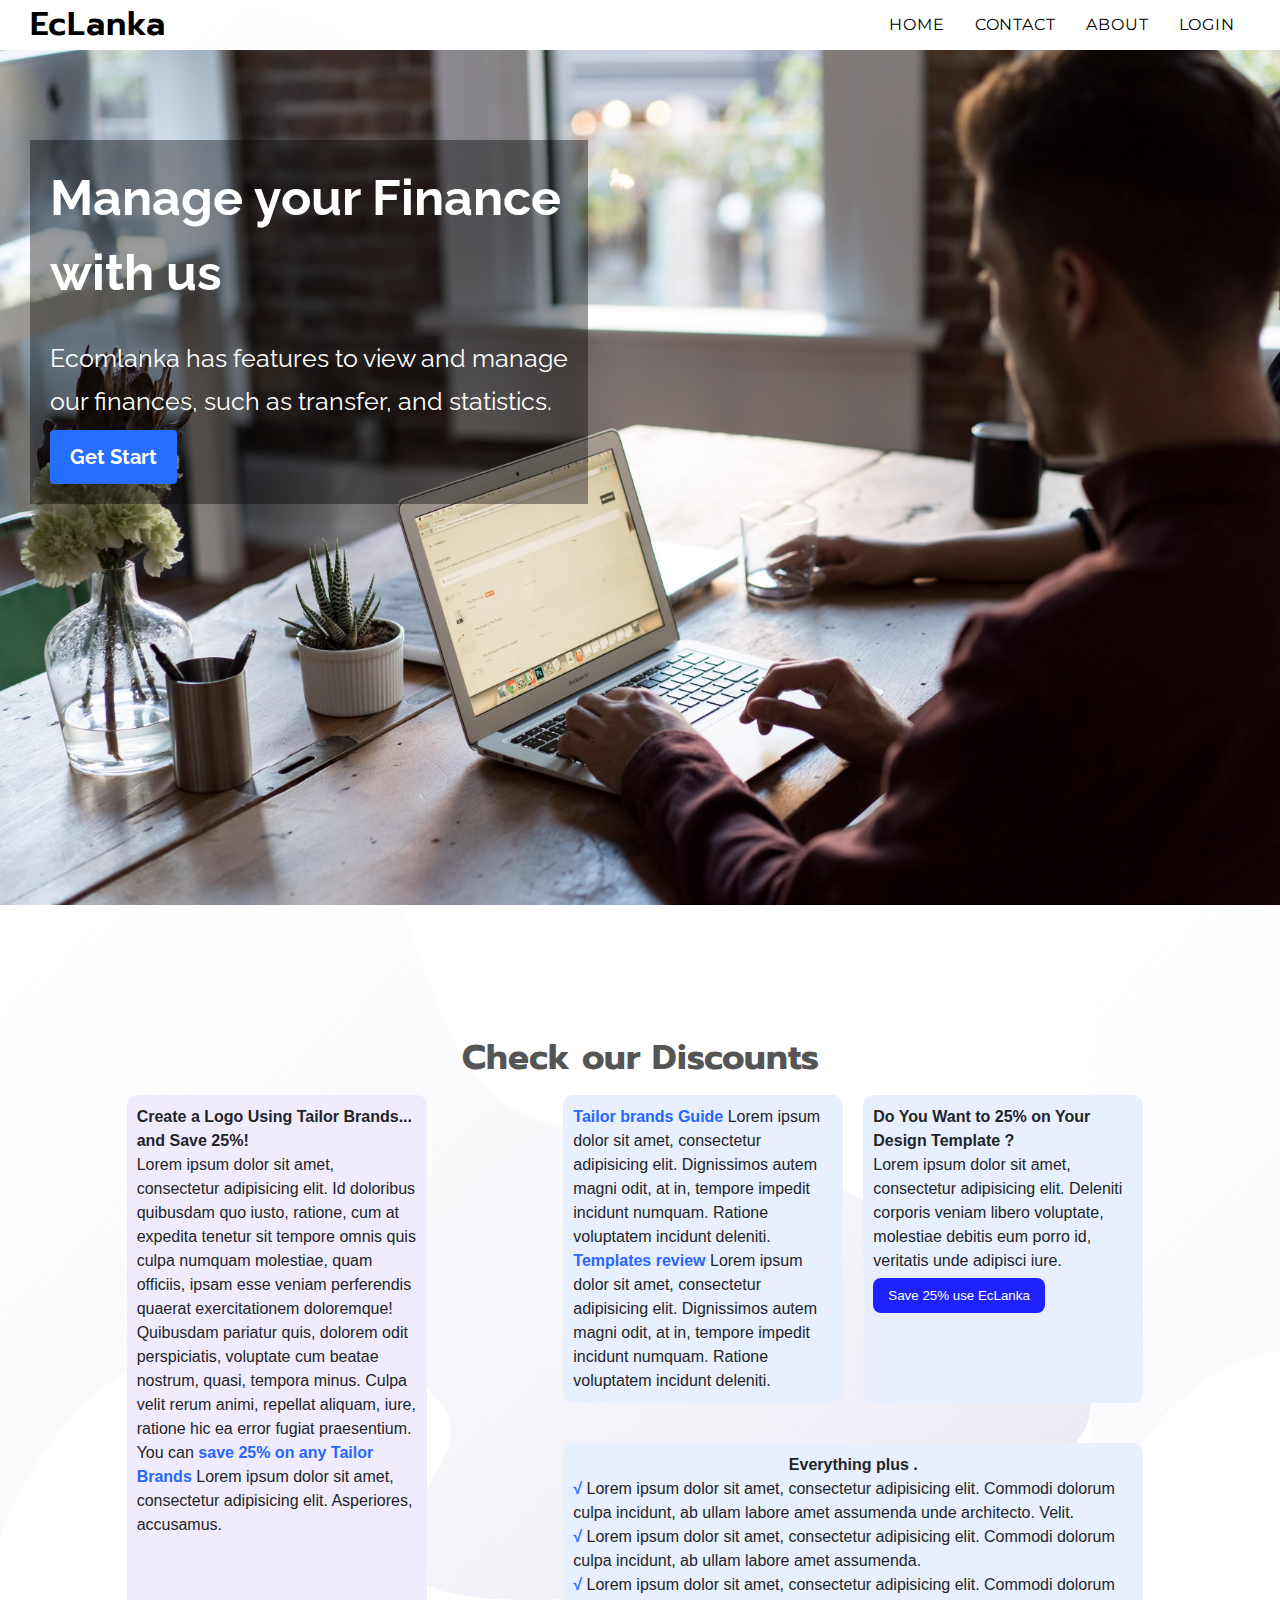
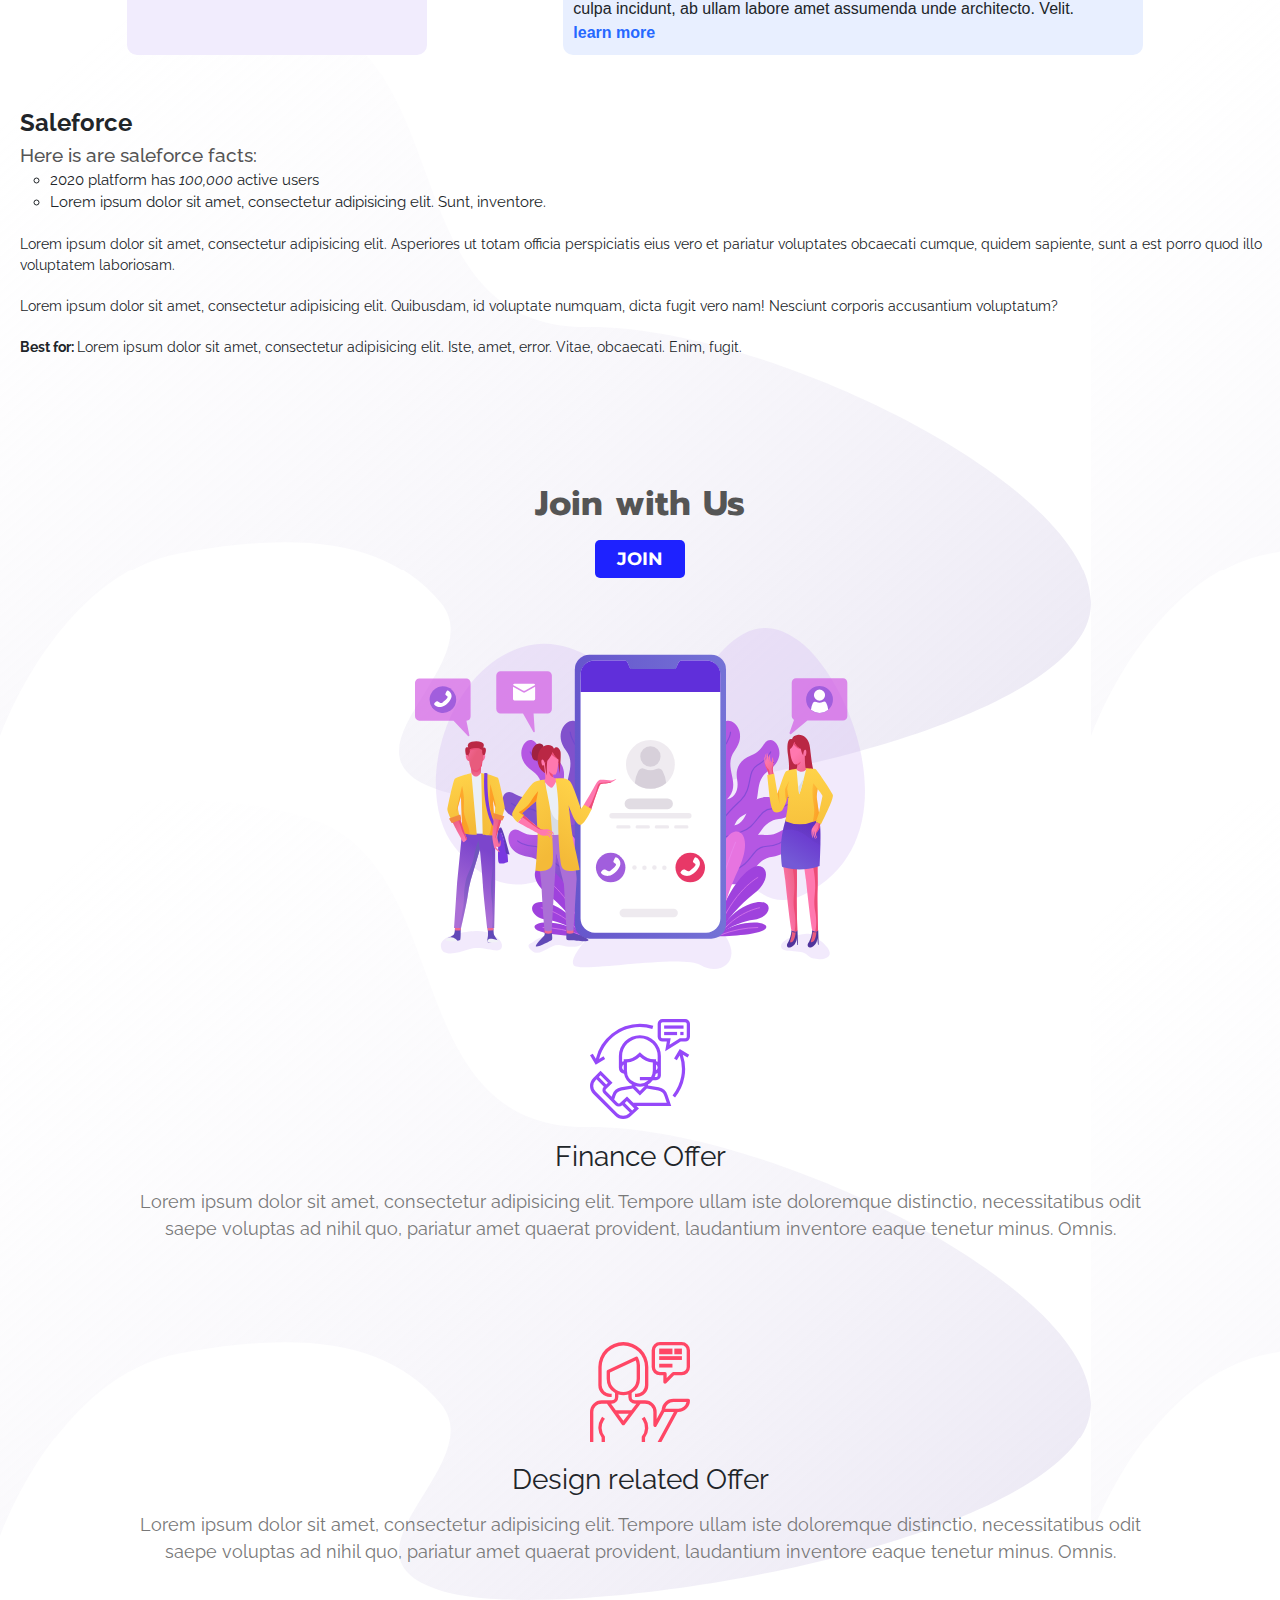
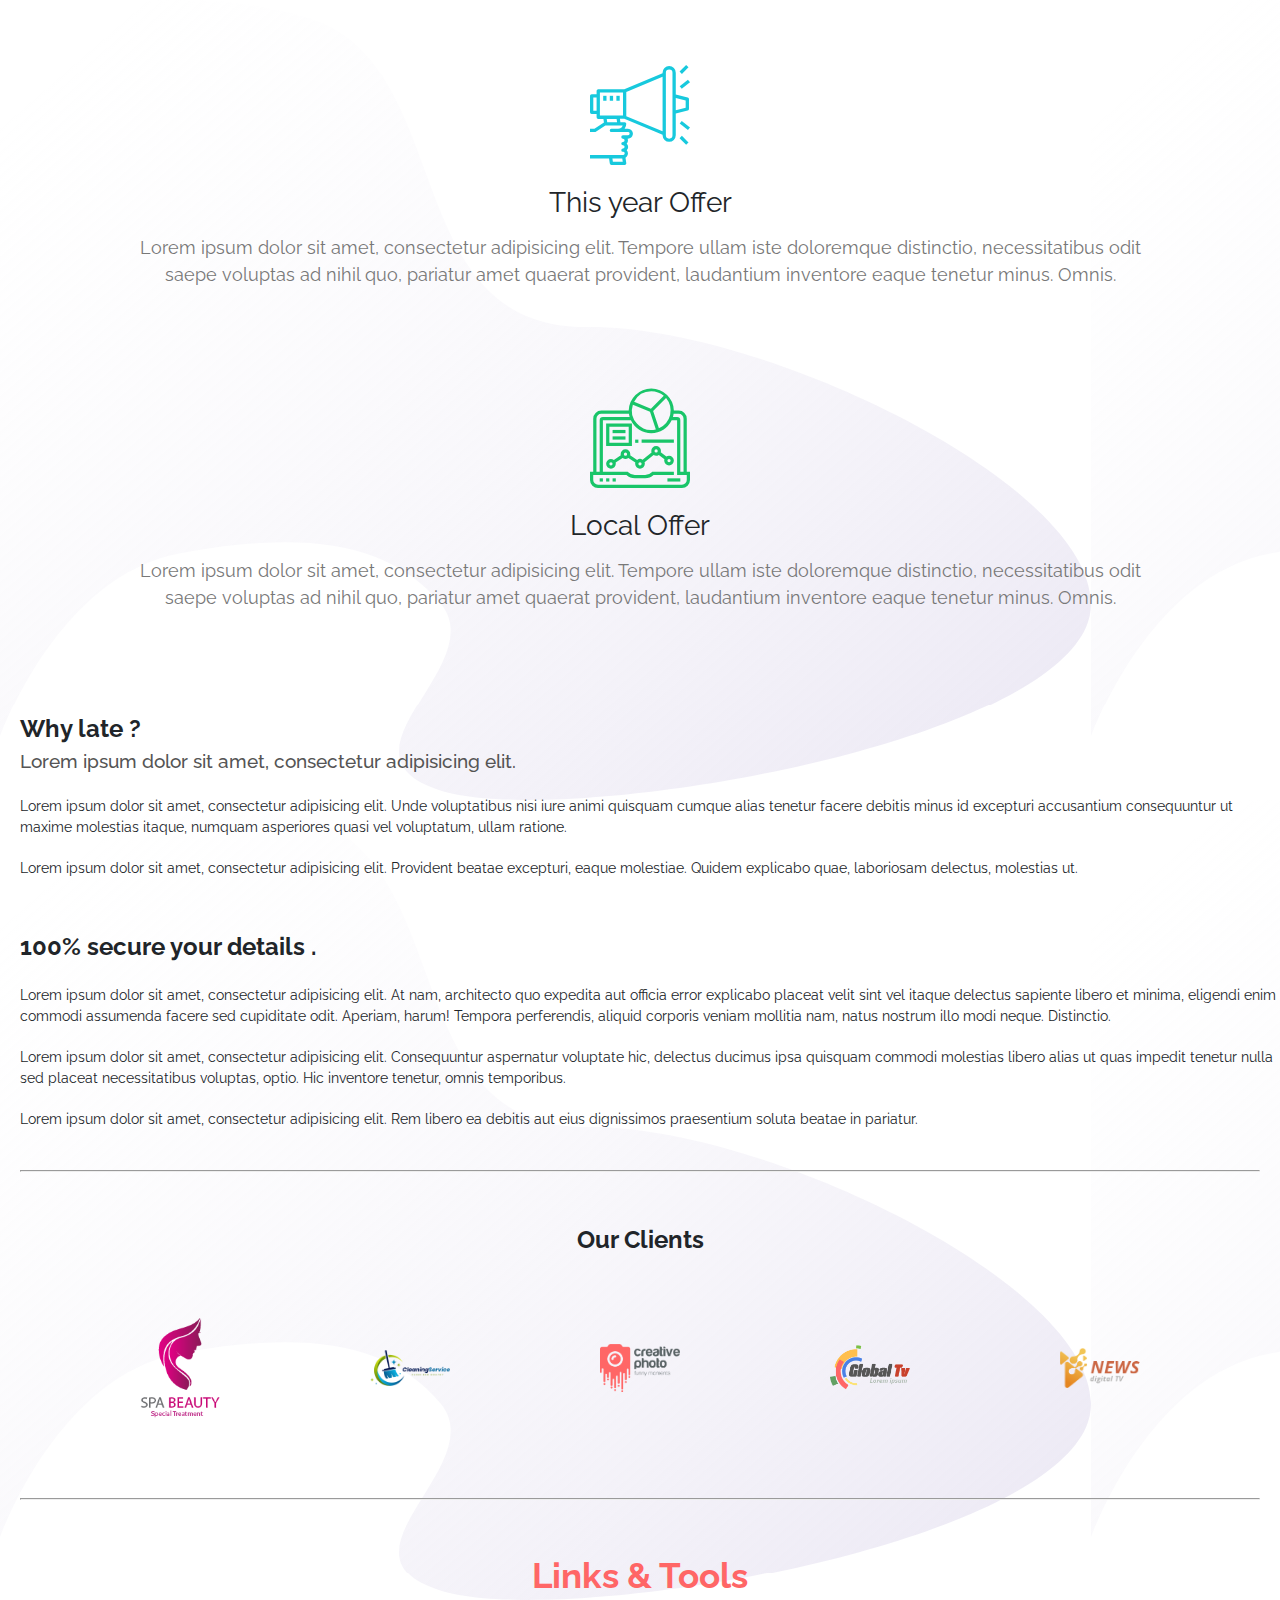
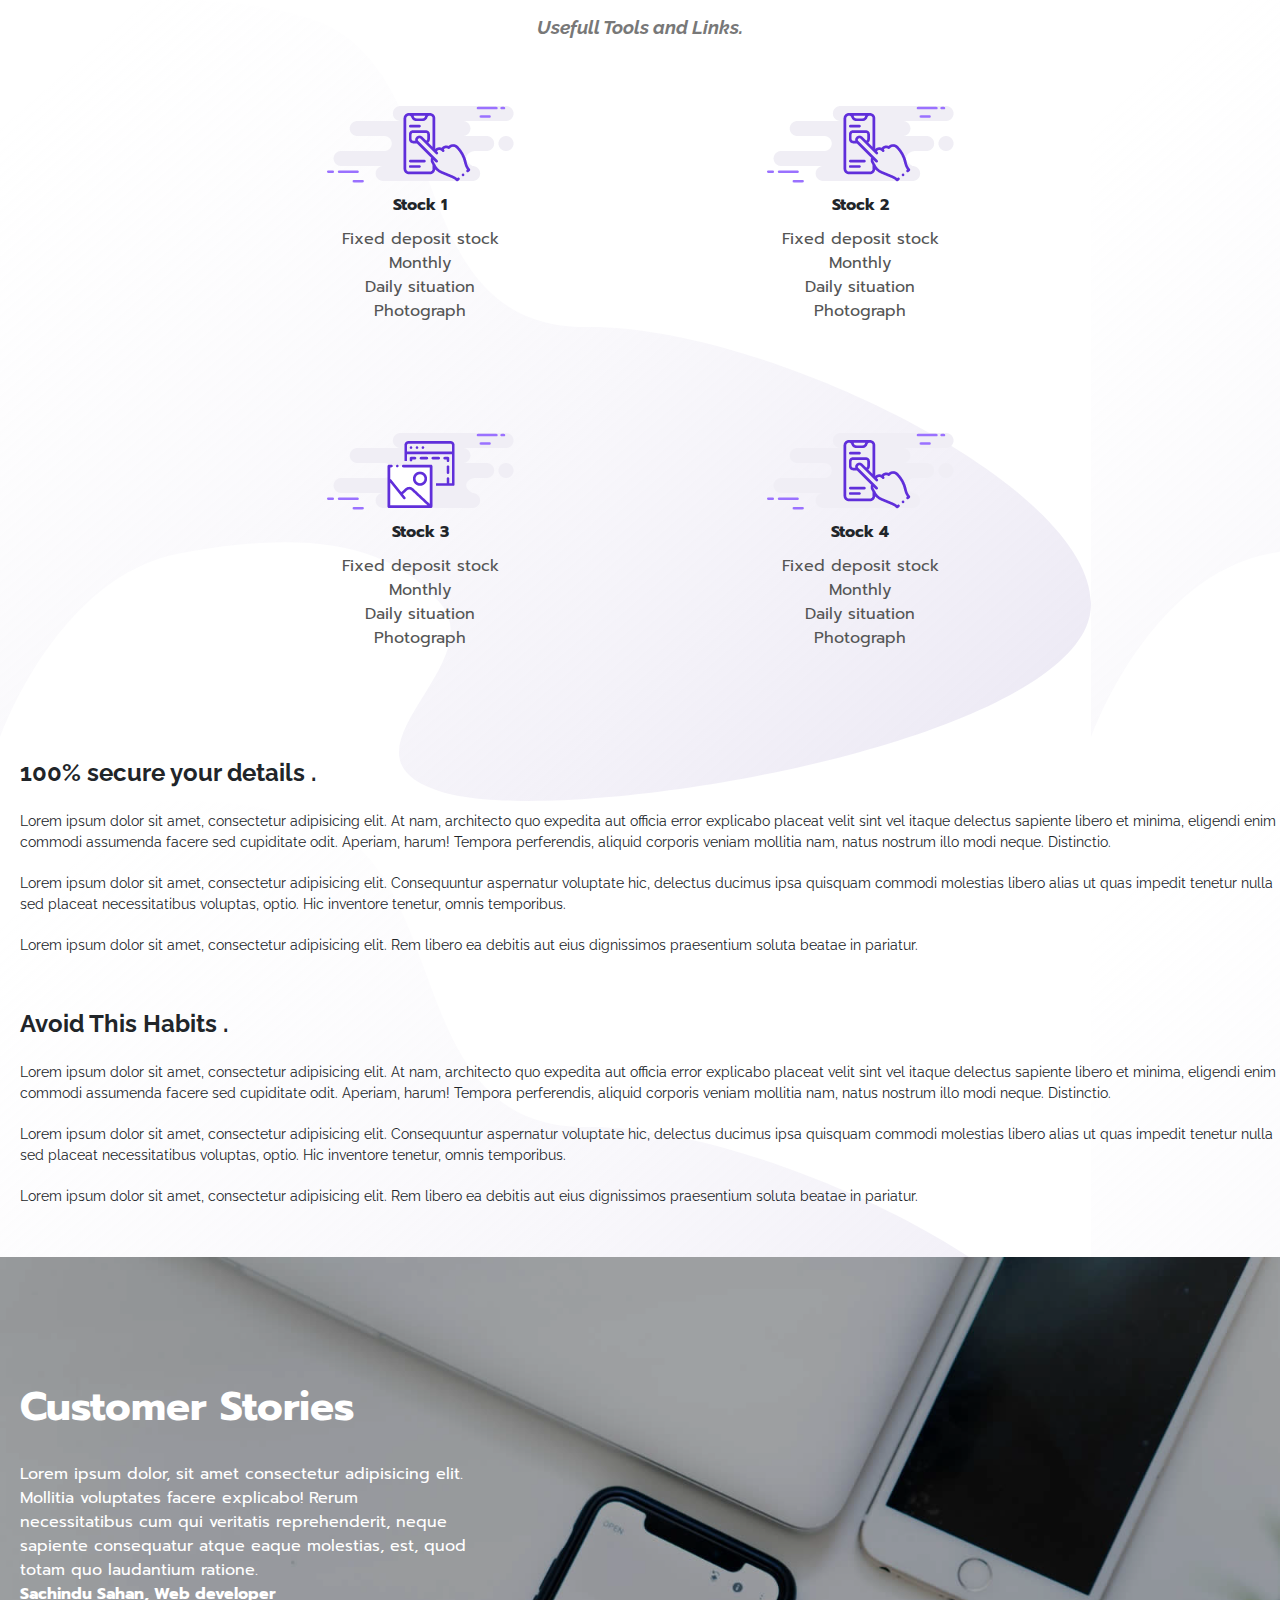
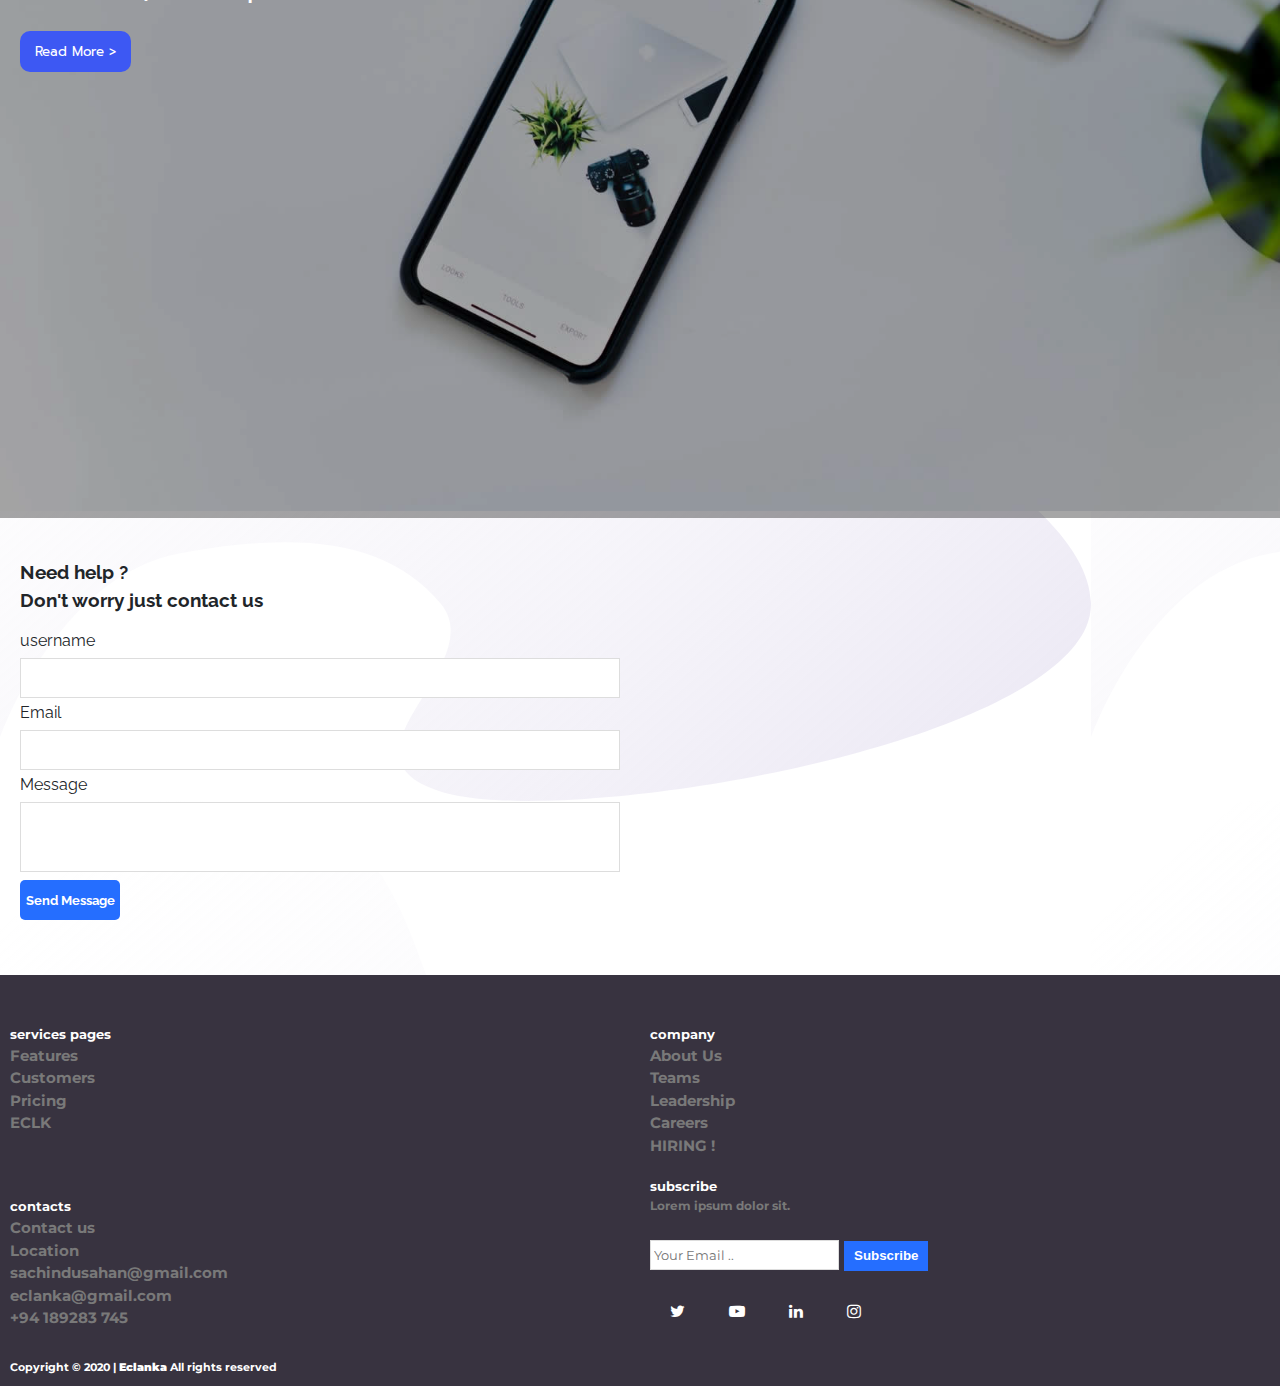
<file: index.html>
<!DOCTYPE html>
<html lang="en">
<head>
  <meta charset="UTF-8">
  <meta name="description" content="Ecomlanka Future Planes">
  <meta name="keywords" content="HTML,CSS,SCSS,SASS,Ecomlanka,CLONE">
  <meta name="author" content="Sachindu Sahan">
  <meta name="viewport" content="width=device-width, initial-scale=1.0">
  <title>Responsive Website</title>
  <link rel="stylesheet" href="https://cdnjs.cloudflare.com/ajax/libs/font-awesome/4.7.0/css/font-awesome.min.css">
  <link rel="stylesheet" href="https://cdnjs.cloudflare.com/ajax/libs/font-awesome/4.7.0/css/font-awesome.min.css">
  <link rel="stylesheet" href="./stylesheets/style.css">
  <link rel="stylesheet" href="./assets/module.css">
</head>
<body>
    <!--- header section --->
    <header>
    
        <!--- navigation -->
        <nav>
            <div class="brand-icon">
                <h3>EcLanka</h3>
            </div> 
            <div class="inner-navigation">
                <ul>
                    <li><a class="active" href="">Home</a></li>
                    <li><a href="">Contact</a></li>
                    <li><a href="">About</a></li>
                    <li><a href="">Login</a></li>
                    <!--- responsive --- this is bar --->
                    <li id="bar">
                        <i class="fa fa-bars">
                            <div>
                                <div class="inner-bar">
                                    <a class='a' href="./index.html">home</a>
                                    <a class='b' href="#">Contact</a>
                                    <a class='c' href="#">About</a>
                                    <a class='d' href="#">Login</a>
                                </div>
                            </div>
                        </i>
                    </li>
                </ul>
            </div>
        </nav>
        <!--- end of navigation --->
        
        <!--- hero section--->
        <section class='hero'>
            <div id='inner-hero'>
                <img src="./images/blogs/hero.jpg">
                <div>
                    <h1>Manage your Finance <br> with us</h1>
                    <h4>Ecomlanka has features to view and manage </h4> 
                    <h4>our finances, such as transfer, and statistics.</h4>
                    <button>get start</button>
                     <div class="empty-div"></div>
                </div>
               
            </div>
        </section>
        <!--- end of hero section --->
    </header>
    <!--- end of header --> 
    
    <!---- main ---->
    <main>
        <h1>Check our Discounts </h1>
        <!--- our Features discounts --->
        <div class="main-feature">
            <div id="main-block">
	            <div id="feature1">
	                <h4>Create a Logo Using Tailor Brands... and Save 25%!</h4> 
	                <p>Lorem ipsum dolor sit amet, consectetur adipisicing elit. Id doloribus quibusdam quo iusto, ratione, cum at expedita tenetur sit tempore omnis quis culpa numquam molestiae, quam officiis, ipsam esse veniam perferendis quaerat exercitationem doloremque! Quibusdam pariatur quis, dolorem odit perspiciatis, voluptate cum beatae nostrum, quasi, tempora minus. Culpa velit rerum animi, repellat aliquam, iure, ratione hic ea error fugiat praesentium.</p>
	                <p>You can <span>save 25% on any Tailor Brands</span> Lorem ipsum dolor sit amet, consectetur adipisicing elit. Asperiores, accusamus.</p>
	            </div>
	        </div>
	        <div id="secondery-block">
	            <div class="sub-secondary1">
		            <div id="feature3">
		                <p><span>Tailor brands Guide</span> Lorem ipsum dolor sit amet, consectetur adipisicing elit. Dignissimos autem magni odit, at in, tempore impedit incidunt numquam. Ratione voluptatem incidunt deleniti.</p>
		                <p><span>Templates review</span> Lorem ipsum dolor sit amet, consectetur adipisicing elit. Dignissimos autem magni odit, at in, tempore impedit incidunt numquam. Ratione voluptatem incidunt deleniti.</p>
		            </div>
		            <div id="feature2">
		                <h4>Do You Want to 25% on Your Design Template ?</h4>
		                <p>Lorem ipsum dolor sit amet, consectetur adipisicing elit. Deleniti corporis veniam libero voluptate, molestiae debitis eum porro id, veritatis unde adipisci iure.</p>
		                <button>Save 25% use EcLanka</button>
		            </div>
		        </div>
		        <div class="sub-secondary2">
		            <h4> Everything plus .</h4>
		            <div>
		                <p><span id="True"> √ </span> Lorem ipsum dolor sit amet, consectetur adipisicing elit. Commodi dolorum culpa incidunt, ab ullam labore amet assumenda unde architecto. Velit.</p>
		                <p><span id="True"> √ </span> Lorem ipsum dolor sit amet, consectetur adipisicing elit. Commodi dolorum culpa incidunt, ab ullam labore amet assumenda.</p>
		                <p><span id="True"> √ </span> Lorem ipsum dolor sit amet, consectetur adipisicing elit. Commodi dolorum culpa incidunt, ab ullam labore amet assumenda unde architecto. Velit.</p>
		                <p><span>learn more</span></p>
		            </div>
		        </div>
            </div>	          
	    </div>
        <!---- End of feature discounts ---->
        
        <!----- paragraphs 1 ----->
        <div class="paragraphs1">
            <h2>Saleforce</h2>
            <h3>Here is are saleforce facts:</h3>
            <ul>
                <li>2020 platform has <em>100,000</em> active users</li>
                <li>Lorem ipsum dolor sit amet, consectetur adipisicing elit. Sunt, inventore.</li>
            </ul>
            <p>Lorem ipsum dolor sit amet, consectetur adipisicing elit. Asperiores ut totam officia perspiciatis eius vero et pariatur voluptates obcaecati cumque, quidem sapiente, sunt a est porro quod illo voluptatem laboriosam.</p>
            <p>Lorem ipsum dolor sit amet, consectetur adipisicing elit. Quibusdam, id voluptate numquam, dicta fugit vero nam! Nesciunt corporis accusantium voluptatum?</p>
            <p><b>Best for: </b>Lorem ipsum dolor sit amet, consectetur adipisicing elit. Iste, amet, error. Vitae, obcaecati. Enim, fugit.</p>
        </div>
        <!------->
        
        <!---- Center image ---->
        <h1> Join with Us</h1>
        <div class="center-image">
            <button>Join</button>
            <img src="./images/illustration_contact.svg">
        </div>
        
        <!---- Center Topics ---->
        <div class="center-topics">
            <div class="ct1">
                <img src="./images/icons/support.svg">
                <h1><span>Finance</span> Offer</h1>
                <p>Lorem ipsum dolor sit amet, consectetur adipisicing elit. Tempore ullam iste doloremque distinctio, necessitatibus odit saepe voluptas ad nihil quo, pariatur amet quaerat provident, laudantium inventore eaque tenetur minus. Omnis.</p>
            </div>
            <div class="ct2">
                <img src="./images/icons/testimony.svg">
                <h1><span>Design related</span> Offer</h1>
                <p>Lorem ipsum dolor sit amet, consectetur adipisicing elit. Tempore ullam iste doloremque distinctio, necessitatibus odit saepe voluptas ad nihil quo, pariatur amet quaerat provident, laudantium inventore eaque tenetur minus. Omnis.</p>
            </div>
            <div class="ct3">
                <img src="./images/icons/promotion.svg">
                <h1><span>This year</span> Offer</h1>
                <p>Lorem ipsum dolor sit amet, consectetur adipisicing elit. Tempore ullam iste doloremque distinctio, necessitatibus odit saepe voluptas ad nihil quo, pariatur amet quaerat provident, laudantium inventore eaque tenetur minus. Omnis.</p>
            </div>
            <div class="ct4">
                <img src="./images/icons/laptop.svg">
                <h1><span>Local</span> Offer</h1>
                <p>Lorem ipsum dolor sit amet, consectetur adipisicing elit. Tempore ullam iste doloremque distinctio, necessitatibus odit saepe voluptas ad nihil quo, pariatur amet quaerat provident, laudantium inventore eaque tenetur minus. Omnis.</p>
            </div>
        </div>
        
        <!---- paragraphs2 ---->
        <div class="paragraphs2">
            <h2>Why late ?</h2>
            <h3>Lorem ipsum dolor sit amet, consectetur adipisicing elit.</h3>
            <p>Lorem ipsum dolor sit amet, consectetur adipisicing elit. Unde voluptatibus nisi iure animi quisquam cumque alias tenetur facere debitis minus id excepturi accusantium consequuntur ut maxime molestias itaque, numquam asperiores quasi vel voluptatum, ullam ratione.</p>
            <p>Lorem ipsum dolor sit amet, consectetur adipisicing elit. Provident beatae excepturi, eaque molestiae. Quidem explicabo quae, laboriosam delectus, molestias ut.</p>
        </div>
        
        <div class="paragraphs3">
            <h2> 100% secure your details .</h2>
            <p>Lorem ipsum dolor sit amet, consectetur adipisicing elit. At nam, architecto quo expedita aut officia error explicabo placeat velit sint vel itaque delectus sapiente libero et minima, eligendi enim commodi assumenda facere sed cupiditate odit. Aperiam, harum! Tempora perferendis, aliquid corporis veniam mollitia nam, natus nostrum illo modi neque. Distinctio.</p>
            <p>Lorem ipsum dolor sit amet, consectetur adipisicing elit. Consequuntur aspernatur voluptate hic, delectus ducimus ipsa quisquam commodi molestias libero alias ut quas impedit tenetur nulla sed placeat necessitatibus voluptas, optio. Hic inventore tenetur, omnis temporibus.</p>
            <p>Lorem ipsum dolor sit amet, consectetur adipisicing elit. Rem libero ea debitis aut eius dignissimos praesentium soluta beatae in pariatur.</p>
        </div>
        <hr style="margin: 40px 20px 0 20px">
        <!--- our client --->
        <div class="client">
            <h2>Our Clients</h2>
            <div class="inner-clients">
                <img src="./images/clients/spa_beauty.png" alt='client image'>
                <img src="./images/clients/cleaning_service.png" alt='client image'>
                <img src="./images/clients/creative_photo.png" alt='client image'>
                <img src="./images/clients/global_tv.png" alt='client image'>
                <img src="./images/clients/news_digital_tv.png" alt='client image'>
            </div>
        </div>
      
        <hr style="margin: 40px 20px 0 20px">
        <!--- Usefull links and our tools --->
        
        <div class="usefull-tool-and-links">
            <h2>Links & Tools</h2>
            <h3><em>Usefull </em><em>Tools and </em><em>Links.</em></h3>
            <div class="inner">
                <div>
                    <img src="./images/icons/concept.png">
                    <h4>Stock 1</h4>
                    <a>Fixed deposit stock</a>
                    <a>Monthly</a>
                    <a>Daily situation</a>
                    <a>Photograph</a>
                </div>
                <div>
                    <img src="./images/icons/concept.png">
                    <h4>Stock 2</h4>
                    <a>Fixed deposit stock</a>
                    <a>Monthly</a>
                    <a>Daily situation</a>
                    <a>Photograph</a>
                </div>
                <div>
                    <img src="./images/icons/customizable.png">
                    <h4>Stock 3</h4>
                    <a>Fixed deposit stock</a>
                    <a>Monthly</a>
                    <a>Daily situation</a>
                    <a>Photograph</a>
                </div>
                <div>
                    <img src="./images/icons/concept.png">
                    <h4>Stock 4</h4>
                    <a>Fixed deposit stock</a>
                    <a>Monthly</a>
                    <a>Daily situation</a>
                    <a>Photograph</a>
                </div>
            </div>
        </div>
         <div class="paragraphs3">
            <h2> 100% secure your details .</h2>
            <p>Lorem ipsum dolor sit amet, consectetur adipisicing elit. At nam, architecto quo expedita aut officia error explicabo placeat velit sint vel itaque delectus sapiente libero et minima, eligendi enim commodi assumenda facere sed cupiditate odit. Aperiam, harum! Tempora perferendis, aliquid corporis veniam mollitia nam, natus nostrum illo modi neque. Distinctio.</p>
            <p>Lorem ipsum dolor sit amet, consectetur adipisicing elit. Consequuntur aspernatur voluptate hic, delectus ducimus ipsa quisquam commodi molestias libero alias ut quas impedit tenetur nulla sed placeat necessitatibus voluptas, optio. Hic inventore tenetur, omnis temporibus.</p>
            <p style="margin-bottom: 50px;">Lorem ipsum dolor sit amet, consectetur adipisicing elit. Rem libero ea debitis aut eius dignissimos praesentium soluta beatae in pariatur.</p>
        </div>
        <div class="paragraphs3">
            <h2> Avoid This Habits .</h2>
            <p>Lorem ipsum dolor sit amet, consectetur adipisicing elit. At nam, architecto quo expedita aut officia error explicabo placeat velit sint vel itaque delectus sapiente libero et minima, eligendi enim commodi assumenda facere sed cupiditate odit. Aperiam, harum! Tempora perferendis, aliquid corporis veniam mollitia nam, natus nostrum illo modi neque. Distinctio.</p>
            <p>Lorem ipsum dolor sit amet, consectetur adipisicing elit. Consequuntur aspernatur voluptate hic, delectus ducimus ipsa quisquam commodi molestias libero alias ut quas impedit tenetur nulla sed placeat necessitatibus voluptas, optio. Hic inventore tenetur, omnis temporibus.</p>
            <p style="margin-bottom: 50px;">Lorem ipsum dolor sit amet, consectetur adipisicing elit. Rem libero ea debitis aut eius dignissimos praesentium soluta beatae in pariatur.</p>
        </div>
        <!--- Last image --->
        <div class="last-image">
            <img src="./images/blogs/blog_6.jpg" alt="large img">
            <div class="paragraph">
                 <h3>Customer Stories</h3>
                 <p>Lorem ipsum dolor, sit amet consectetur adipisicing elit.<br>Mollitia voluptates facere explicabo! Rerum<br>necessitatibus cum qui veritatis reprehenderit, neque<br>sapiente consequatur atque eaque molestias, est, quod<br>totam quo laudantium ratione.</p>
                 <b>Sachindu Sahan, Web developer</b><br>
                 <button>Read More ></button>
            </div>
            <div class="empty-div"></div>
        </div>
        <!--- Form --->
        <form class="contact-form">
            <h3>Need help ?<br>Don't worry just contact us</h3>
            <label for="username">username</label><br>
            <input type="text" id="username"><br>
            <label for="email">Email</label><br>
            <input type="email" id="email"><br>
            <label for='message'>Message</label><br>
            <input type="text" id="message">
            <input class='btn' type="submit" value="Send Message">
        </form>
        <!--- End of form --->
        <!--- Footer --->
        <footer>
            <div class="breake-1">
	            <div class="pages">
	                <h5>services pages</h5>
	                <h4>Features</h4>
	                <h4>Customers</h4>
	                <h4>Pricing</h4>
	                <h4>ECLK</h4>
	            </div>
	            <div class="company"> 
	                <h5>company</h5>
	                <h4>About Us</h4>
	                <h4>Teams</h4>
	                <h4>Leadership</h4>
	                <h4>Careers</h4>
	                <h4>HIRING !</h4>
	            </div>
            </div>
            <div class="breake-2">
	            <div class="contacts">
	                <h5>contacts</h5>
	                <h4>Contact us</h4>
	                <h4>Location</h4>
	                <h4>sachindusahan@gmail.com</h4>
	                <h4>eclanka@gmail.com</h4>
	                <h4>+94 189283 745</h4>
	            </div>
	            <div class="subscribe">
	                <h5>subscribe</h5>
	                <h6>Lorem ipsum dolor sit.</h6>
	                <div class='email'>
	                    <input style="font-family: 'Montserrat', sans-serif;" type="email" placeholder="Your Email ..">
	                    <button>Subscribe</button>
	                </div>
	                <div class="contact-icons">
	                    <i class="fa fa-twitter" aria-hidden="true"></i>
	                    <i class="fa fa-youtube-play" aria-hidden="true"></i>
	                    <i class="fa fa-linkedin" aria-hidden="true"></i>
	                    <i class="fa fa-instagram" aria-hidden="true"></i>
	                </div>
	            </div>
	        </div>
	        <div class="copyright">
	            <h6>Copyright © 2020 | <b>Eclanka</b> All rights reserved</h6>
	        </div>
        </footer>
        <!--- End of footer --->
    </main>
</body>
</html>
</file>
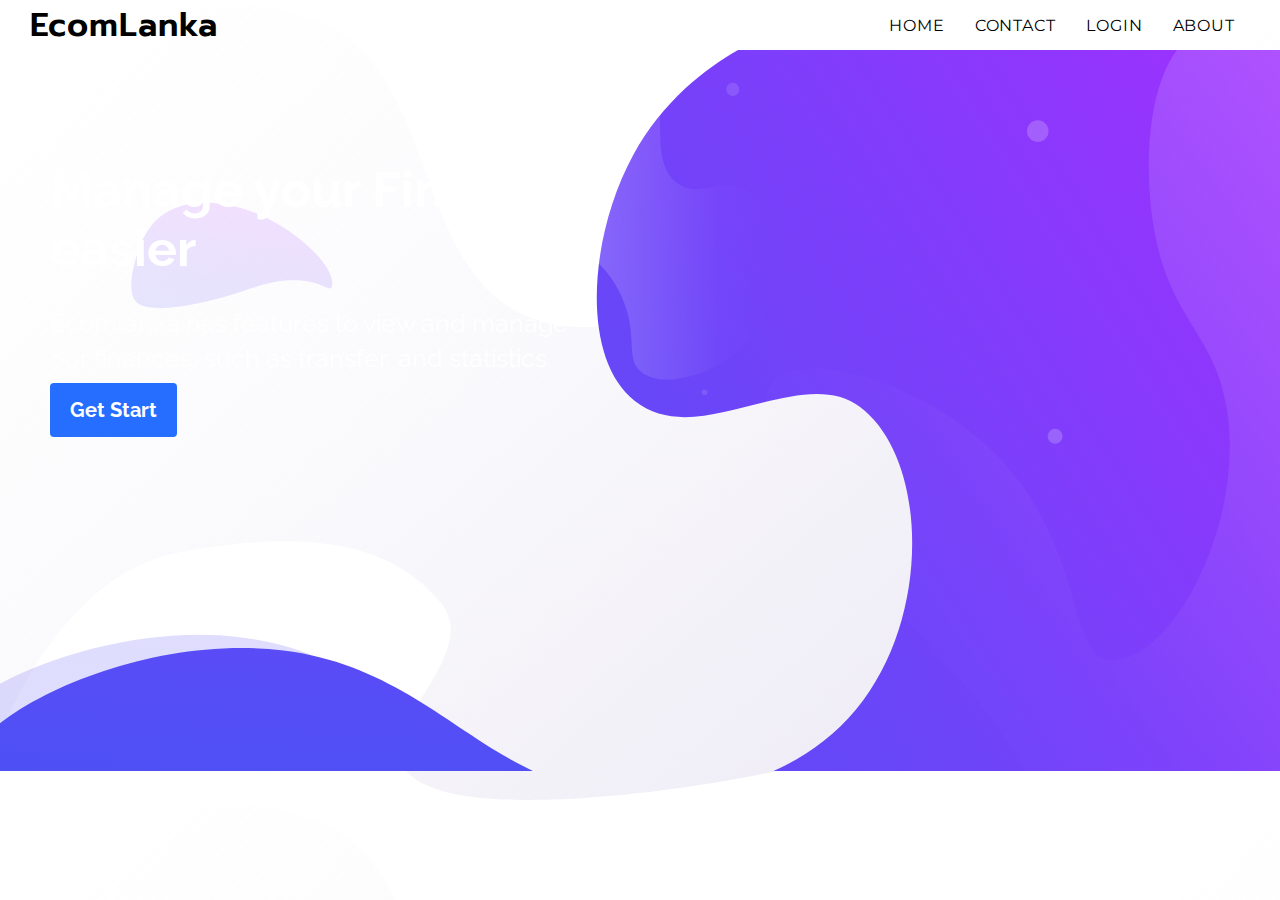
<file: home.html>
<!DOCTYPE html>
<html lang="en">
<head>
  <meta charset="UTF-8">
  <meta name="description" content="upwork clone">
  <meta name="keywords" content="HTML,CSS,SCSS,SASS,UPWORK,CLONE">
  <meta name="author" content="Sachindu Sahan">
  <meta name="viewport" content="width=device-width, initial-scale=1.0">
  <title>Website</title>
  <link rel="stylesheet" href="https://cdnjs.cloudflare.com/ajax/libs/font-awesome/4.7.0/css/font-awesome.min.css">
  <link rel="stylesheet" href="https://cdnjs.cloudflare.com/ajax/libs/font-awesome/4.7.0/css/font-awesome.min.css">
  <link rel="stylesheet" href="./stylesheets/style.css">
</head>
<body>
    <!--- header section --->
    <header>
    
        <!--- navigation -->
        <nav>
            <div class="brand-icon">
                <h3>EcomLanka</h3>
            </div>
            <div class="inner-navigation">
                <ul>
                    <li><a class="active" href="">Home</a></li>
                    <li><a href="">Contact</a></li>
                    <li><a href="">Login</a></li>
                    <li><a href="">About</a></li>
                    <li id="bar"><i class="fa fa-bars"></i></li>
                </ul>
            </div>
        </nav>
        <!--- end of navigation --->
        
        <!--- hero section--->
        <section class='hero'>
            <div id='inner-hero'>
                <img src="./images/bg_hero_1.svg">
                <div>
                    <h1>Manage your Finance <br> easier</h1>
                    <h4>Ecomlanka has features to view and manage </h4> 
                    <h4>our finances, such as transfer, and statistics.</h4>
                    <button>get start</button>
                </div>
            </div>
        </section>
        <!--- end of hero section --->
        
    </header>
    <!--- end of header -->
    
</body>
</html>
</file>
<file: stylesheets/style.css>
@import url("https://fonts.googleapis.com/css2?family=Prompt&display=swap");
@import url("https://fonts.googleapis.com/css2?family=Montserrat&display=swap");
@import url("https://fonts.googleapis.com/css2?family=Raleway&display=swap");
header nav .inner-navigation ul #bar .fa-bars div {
  animation-name: navigation;
  animation-duration: 1s;
}
header nav .inner-navigation ul #bar .fa-bars div .inner-bar .a {
  animation-name: link-1;
  animation-duration: 1s;
  animation-delay: 0.7s;
  animation-fill-mode: forwards;
  opacity: 0;
}
header nav .inner-navigation ul #bar .fa-bars div .inner-bar .b, header nav .inner-navigation ul #bar .fa-bars div .inner-bar .c, header nav .inner-navigation ul #bar .fa-bars div .inner-bar .d {
  opacity: 0;
  animation-name: link-2;
  animation-duration: 1s;
  animation-delay: 0.6s;
  animation-fill-mode: forwards;
}

@keyframes navigation {
  from {
    height: 20px;
  }
  to {
    height: 230px;
  }
}
@keyframes link-1 {
  from {
    opacity: 0;
  }
  to {
    opacity: 1;
  }
}
@keyframes link-2 {
  from {
    opacity: 0;
  }
  to {
    opacity: 1;
  }
}
body {
  background: #F7F7F7;
  background: url("../images/pattern_2.svg");
  background-repeat: repeat;
}

* {
  margin: 0;
  padding: 0;
  box-sizing: border-box;
  list-style: none;
  text-decoration: none;
}

header nav {
  display: flex;
  width: 100vw;
  min-height: 50px;
  justify-content: space-between;
  align-items: center;
}
header nav .brand-icon {
  margin-left: 30px;
}
header nav .brand-icon h3 {
  font-size: 33px;
  font-weight: 600;
  letter-spacing: 1px;
  font-family: "Prompt", sans-serif;
  color: #000;
}
header nav .inner-navigation ul {
  display: flex;
  margin-right: 30px;
}
header nav .inner-navigation ul #bar {
  display: none;
}
header nav .inner-navigation ul li {
  margin: 0 15px;
}
header nav .inner-navigation ul li a {
  font-family: "Montserrat", sans-serif;
  text-transform: uppercase;
  color: #000;
  letter-spacing: 0.9px;
}
header nav .inner-navigation ul li a:hover {
  border-bottom: 2px solid #555;
}

@media (max-width: 800px) {
  header nav .brand-icon {
    margin-left: 10px;
  }
  header nav .brand-icon h3 {
    font-size: 24px;
  }
  header nav .inner-navigation ul {
    margin-right: 10px;
  }
  header nav .inner-navigation ul li {
    display: none;
  }
  header nav .inner-navigation ul #bar {
    display: block;
  }
  header nav .inner-navigation ul #bar .fa-bars {
    font-size: 24px;
  }
  header nav .inner-navigation ul #bar .fa-bars div {
    display: none;
    flex-direction: column;
    font-size: 18px;
    position: absolute;
    background: #FFF;
    z-index: 2;
    right: 0;
    width: 100%;
    height: 230px;
    align-items: center;
    justify-content: center;
    border-radius: 0 0 0 10px;
  }
  header nav .inner-navigation ul #bar .fa-bars div .inner-bar {
    width: 100%;
  }
  header nav .inner-navigation ul #bar .fa-bars div .inner-bar a {
    margin: 15px 0;
  }
}
header nav .inner-navigation ul #bar .fa-bars:hover div {
  display: flex;
}

header .hero #inner-hero {
  position: relative;
}
header .hero #inner-hero img {
  background-size: cover;
  z-index: 20;
  position: relative;
  z-index: -10;
}
header .hero #inner-hero div {
  font-family: "Raleway", sans-serif;
  position: absolute;
  top: 90px;
  left: 30px;
  padding: 20px;
}
header .hero #inner-hero div .empty-div {
  background: #000;
  width: 100%;
  height: 100%;
  position: absolute;
  top: 0;
  left: 0;
  opacity: 0.39;
  z-index: -5;
}
header .hero #inner-hero div h1 {
  font-size: 50px;
  margin: 0 0 30px 0;
  color: #FFF;
}
header .hero #inner-hero div h4 {
  margin: 5px 0;
  font-weight: 400;
  font-size: 25px;
  color: #FFF;
}
header .hero #inner-hero div button {
  padding: 15px 20px;
  outline: none;
  border: none;
  border-radius: 4px;
  background: #256effff;
  color: #FFF;
  font-size: 20px;
  font-weight: 700;
  font-family: "Raleway", sans-serif;
  text-transform: capitalize;
  margin: 5px 0 0 0;
}
header .hero #inner-hero div button:hover {
  box-shadow: 0 0 4px #256effff;
}

@media (min-width: 700px) {
  header .hero #inner-hero img {
    width: 100%;
  }
}
@media (max-width: 699px) {
  header .hero {
    overflow: hidden;
  }
  header .hero #inner-hero img {
    height: 600px;
  }
}
@media (max-width: 750px) {
  header .hero #inner-hero div h1 {
    font-size: 30px;
    margin: 0 0 30px 0;
  }
  header .hero #inner-hero div h4 {
    margin: 5px 0;
    font-weight: 400;
    font-size: 20px;
  }
  header .hero #inner-hero div button {
    padding: 12px 16px;
    outline: none;
    border: none;
    border-radius: 4px;
    background: #000;
    color: #FFF;
    font-size: 20px;
    font-weight: 700;
    font-family: "Raleway", sans-serif;
    text-transform: capitalize;
    margin: 5px 0 0 0;
  }
}
main h1 {
  color: #555;
  font-size: 35px;
  text-align: center;
  margin-top: 120px;
  margin-bottom: 70px;
  font-family: "Prompt", sans-serif;
}
main .main-feature {
  display: flex;
  flex-direction: row;
  justify-content: space-evenly;
}
main .main-feature span {
  color: #2668FF;
  font-weight: 600;
}
main .main-feature #main-block {
  width: 300px;
}
main .main-feature #main-block #feature1 {
  background: #F1ECFD;
  margin: 0 0 20px 0;
  padding: 10px;
  height: 100%;
  border-radius: 10px;
}
main .main-feature #main-block #feature1:hover {
  box-shadow: 0 0 5px #F1ECFD;
}
main .main-feature #secondery-block {
  width: 600px;
}
main .main-feature #secondery-block .sub-secondary1 {
  display: flex;
}
main .main-feature #secondery-block .sub-secondary1 #feature2, main .main-feature #secondery-block .sub-secondary1 #feature3 {
  flex: 1;
  background: #E8EFFF;
  margin: 0 10px 20px 10px;
  padding: 10px;
  border-radius: 10px;
}
main .main-feature #secondery-block .sub-secondary1 #feature2:hover, main .main-feature #secondery-block .sub-secondary1 #feature3:hover {
  box-shadow: 0 0 5px #E8EFFF;
}
main .main-feature #secondery-block .sub-secondary1 #feature2 button {
  background: #1E22FF;
  border: none;
  outline: none;
  padding: 10px 15px;
  color: #FFF;
  margin: 5px 0;
  border-radius: 8px;
}
main .main-feature #secondery-block .sub-secondary1 #feature2 button:hover {
  box-shadow: 0 0 4px #1E22FF;
}
main .main-feature #secondery-block .sub-secondary2 {
  background: #E8EFFF;
  margin: 20px 10px 0 10px;
  padding: 10px;
  border-radius: 10px;
}
main .main-feature #secondery-block .sub-secondary2 h4 {
  text-align: center;
}
main .main-feature #secondery-block .sub-secondary2:hover {
  box-shadow: 0 0 5px #E8EFFF;
}

@media (max-width: 750px) {
  main h1 {
    font-size: 26px;
    margin-top: 80px;
    margin-bottom: 50px;
  }
  main .main-feature {
    display: flex;
    flex-direction: column;
  }
  main .main-feature #main-block {
    width: 100%;
    display: flex;
    justify-content: center;
  }
  main .main-feature #main-block #feature1 {
    margin: 0 20px 20px 20px;
  }
  main .main-feature #secondery-block {
    width: 100%;
  }
  main .main-feature #secondery-block .sub-secondary2 {
    margin: 0 20px 20px 20px;
  }
  main .main-feature #secondery-block .sub-secondary1 #feature3 {
    margin: 0 10px 20px 20px;
  }
  main .main-feature #secondery-block .sub-secondary1 #feature2 {
    margin: 0 20px 20px 10px;
  }
}
@media (max-width: 480px) {
  main .main-feature #secondery-block .sub-secondary1 {
    flex-direction: column;
  }
  main .main-feature #secondery-block .sub-secondary1 #feature3, main .main-feature #secondery-block .sub-secondary1 #feature2 {
    margin: 20px;
  }
  main .main-feature #secondery-block .sub-secondary2 h4 {
    text-align: left;
  }
}
main h1 {
  margin-bottom: 10px;
}
main .center-image {
  display: flex;
  flex-direction: column;
  align-items: center;
  justify-content: center;
}
main .center-image button {
  border: none;
  outline: none;
  border-radius: 5px;
  padding: 8px 22px;
  font-size: 18px;
  text-transform: uppercase;
  color: #FFF;
  background: #1E22FF;
  font-weight: 700;
  font-family: "Montserrat", sans-serif;
}
main .center-image button:hover {
  box-shadow: 0 0 5px #555;
}
main .center-image img {
  width: 450px;
  margin: 50px 10px 0 10px;
}

@media (max-width: 750px) {
  main h1 {
    margin-top: 50px;
    margin-bottom: 10px;
  }
  main .center-image {
    padding: 0 20px;
  }
  main .center-image img {
    width: 100%;
  }
}
main .center-topics {
  display: flex;
  flex-direction: column;
  align-items: center;
}
main .center-topics div {
  width: 80%;
  text-align: center;
  displsy: flex;
  flex-direction: column;
  align-items: center;
  margin: 50px 0;
  font-family: "Raleway", sans-serif;
}
main .center-topics div img {
  width: 100px;
}
main .center-topics div h1 {
  all: unset;
  display: block;
  font-size: 28px;
  margin: 10px 0;
}
main .center-topics div p {
  font-size: 18px;
  color: #787878;
}

.paragraphs1 {
  margin-top: 50px;
}
.paragraphs1 h2, .paragraphs1 h3, .paragraphs1 ul, .paragraphs1 p {
  margin-left: 20px;
  font-family: "Raleway", sans-serif;
}
.paragraphs1 h3 {
  color: #555;
  font-weight: 500;
  text-decotation: underline;
}
.paragraphs1 ul li {
  list-style-type: circle;
  margin-left: 30px;
  font-size: 15px;
}
.paragraphs1 p {
  line-height: 1.5em;
  font-size: 14px;
  margin: 20px 0 0 20px;
}

.paragraphs2 {
  margin-top: 50px;
}
.paragraphs2 h2, .paragraphs2 h3, .paragraphs2 p {
  margin-left: 20px;
  font-family: "Raleway", sans-serif;
}
.paragraphs2 h3 {
  color: #555;
  font-weight: 500;
  text-decotation: underline;
}
.paragraphs2 p {
  line-height: 1.5em;
  font-size: 14px;
  margin: 20px 0 0 20px;
}

.paragraphs3 {
  margin-top: 50px;
}
.paragraphs3 h2, .paragraphs3 p {
  margin-left: 20px;
  font-family: "Raleway", sans-serif;
}
.paragraphs3 p {
  line-height: 1.5em;
  font-size: 14px;
  margin: 20px 0 0 20px;
}

.client {
  margin: 50px 20px;
}
.client h2 {
  font-family: "Raleway", sans-serif;
  text-align: center;
  margin-bottom: 30px;
}
.client .inner-clients {
  display: flex;
  align-items: center;
  justify-content: space-evenly;
  flex-wrap: wrap;
}
.client .inner-clients img {
  width: 80px;
  margin: 30px 30px;
}

.usefull-tool-and-links {
  margin: 50px 20px 50px 20px;
}
.usefull-tool-and-links h2, .usefull-tool-and-links h3 {
  font-family: "Raleway", sans-serif;
  text-align: center;
  margin: 10px 0;
}
.usefull-tool-and-links h2 {
  font-size: 35px;
  font-weight: bold;
  color: #FF6666;
}
.usefull-tool-and-links h3 {
  color: #787878;
}
.usefull-tool-and-links .inner {
  display: flex;
  align-items: center;
  flex-wrap: wrap;
  justify-content: center;
}
.usefull-tool-and-links .inner div {
  display: flex;
  flex-direction: column;
  align-items: center;
  margin: 40px 20px;
  padding: 15px;
  font-family: "Prompt", sans-serif;
  width: 400px;
}
.usefull-tool-and-links .inner div a {
  color: #555;
}
.usefull-tool-and-links .inner div h4 {
  margin: 10px;
}
.usefull-tool-and-links .inner div:hover {
  background: #FFF;
  box-shadow: 0 0 8px #555;
  border-radius: 5px;
}

@media (min-width: 800px) {
  .last-image img {
    width: 100%;
  }
}
@media (max-width: 700px) {
  .last-image {
    overflow: hidden;
  }
  .last-image img {
    margin-left: -60%;
    height: 800px;
  }
}
@media (max-width: 480px) {
  .last-image {
    overflow: hidden;
  }
  .last-image img {
    margin-left: -80%;
    height: 600px;
  }
  .last-image .paragraph h3 {
    font-size: 35px;
    margin-bottom: 15px;
  }
  .last-image .paragraph button {
    margin: 20px 0;
  }
}
.last-image {
  font-family: "Prompt", sans-serif;
  position: relative;
}
.last-image .paragraph {
  position: absolute;
  top: 120px;
  left: 20px;
  z-index: 10;
  color: #FFF;
}
.last-image .paragraph h3 {
  font-size: 40px;
  margin-bottom: 25px;
}
.last-image .paragraph button {
  border: none;
  outline: none;
  padding: 10px 15px;
  border-radius: 10px;
  color: #FFF;
  background: #3D58F3;
  font-family: "Prompt", sans-serif;
  margin: 25px 0;
}
.last-image .empty-div {
  position: absolute;
  width: 100%;
  height: 100%;
  background: #000;
  top: 0;
  opacity: 0.35;
}

form.contact-form {
  width: 600px;
  margin-left: 20px;
  flex-direction: column;
  font-family: "Raleway", sans-serif;
}
form.contact-form h3 {
  margin-top: 40px;
  margin-bottom: 15px;
}
form.contact-form input {
  width: 100%;
  height: 40px;
}
form.contact-form #message {
  height: 70px;
}
form.contact-form .btn {
  width: 100px;
  height: 40px;
  border: none;
  color: #FFF;
  background: #256effff;
  border-radius: 5px;
  font-family: "Raleway", sans-serif;
  font-weight: bold;
  margin: 5px 0;
}

@media (max-width: 700px) {
  form.contact-form {
    width: 500px;
  }
}
@media (max-width: 600px) {
  form.contact-form {
    width: 400px;
  }
}
@media (max-width: 480px) {
  form.contact-form {
    width: 320px;
  }
}
main footer {
  font-family: "Montserrat", sans-serif;
  margin: 50px 0 0 0;
  padding-top: 30px;
  background-color: #383340;
  color: #FFF;
  display: flex;
  flex-direction: column;
}
main footer div .contacts, main footer div .company, main footer div .pages {
  margin: 20px 10px;
}
main footer div .contacts h4, main footer div .company h4, main footer div .pages h4 {
  color: #797979;
  font-size: 15px;
}
main footer div .subscribe h6 {
  color: #797979;
  margin-bottom: 20px;
  font-size: 12px;
}
main footer div .subscribe .email {
  margin-bottom: 20px;
}
main footer div .subscribe .email button {
  border: none;
  outline: none;
  height: 30.2px;
  padding: 0 10px;
  color: #FFF;
  font-weight: bold;
  background: #256effff;
}
main footer div .subscribe .email input {
  height: 30px;
}
main footer div .subscribe .contact-icons i {
  margin: 0 10px;
  padding: 10px;
  border-radius: 50%;
}
main footer div .subscribe .contact-icons i:hover {
  background: #256effff;
  transition: background 3s;
}
main footer .breake-2, main footer .breake-1 {
  display: flex;
  flex: 1;
}
main footer .breake-1 .pages, main footer .breake-1 .company {
  flex: 1;
}
main footer .breake-2 .contacts, main footer .breake-2 .subscribe {
  flex: 1;
}
main footer .copyright {
  padding: 10px 0 10px 10px;
}

@media (max-width: 500px) {
  main footer {
    padding: 20px 0 20px 20px;
    display: flex;
    flex-direction: column;
  }
  main footer .breake-2, main footer .breake-1 {
    display: flex;
    flex-direction: column;
  }
}

/*# sourceMappingURL=style.css.map */
</file>
<file: assets/module.css>
/*
=====================
inherit 
=====================
*/

:root {
  --blue: #007bff;
  --indigo: #6610f2;
  --purple: #6f42c1;
  --pink: #e83e8c;
  --red: #dc3545;
  --orange: #fd7e14;
  --yellow: #ffc107;
  --green: #28a745;
  --teal: #20c997;
  --cyan: #17a2b8;
  --white: #fff;
  --gray: #6c757d;
  --gray-dark: #343a40;
  --primary: #007bff;
  --secondary: #6c757d;
  --success: #28a745;
  --info: #17a2b8;
  --warning: #ffc107;
  --danger: #dc3545;
  --light: #f8f9fa;
  --dark: #343a40;
  --breakpoint-xs: 0;
  --breakpoint-sm: 576px;
  --breakpoint-md: 768px;
  --breakpoint-lg: 992px;
  --breakpoint-xl: 1200px;
  --font-family-sans-serif: -apple-system, BlinkMacSystemFont, "Segoe UI", Roboto, "Helvetica Neue", Arial, "Noto Sans", sans-serif, "Apple Color Emoji", "Segoe UI Emoji", "Segoe UI Symbol", "Noto Color Emoji";
  --font-family-monospace: SFMono-Regular, Menlo, Monaco, Consolas, "Liberation Mono", "Courier New", monospace;
}

*,
*::before,
*::after {
  box-sizing: border-box;
}

html {
  font-family: sans-serif;
  line-height: 1.15;
  -webkit-text-size-adjust: 100%;
  -webkit-tap-highlight-color: rgba(0, 0, 0, 0);
}

body {
  margin: 0;
  font-family: -apple-system, BlinkMacSystemFont, "Segoe UI", Roboto, "Helvetica Neue", Arial, "Noto Sans", sans-serif, "Apple Color Emoji", "Segoe UI Emoji", "Segoe UI Symbol", "Noto Color Emoji";
  font-size: 1rem;
  font-weight: 400;
  line-height: 1.5;
  color: #212529;
  text-align: left;
}

a {
  color: #007bff;
  text-decoration: none;
  background-color: transparent;
}

a:hover {
  color: #0056b3;
}

a:not([href]) {
  color: inherit;
  text-decoration: none;
}

a:not([href]):hover {
  color: inherit;
  text-decoration: none;
}

button {
  border-radius: 0;
}


button,
[type="button"],
[type="reset"],
[type="submit"] {
  -webkit-appearance: button;
}

button:not(:disabled),
[type="button"]:not(:disabled),
[type="reset"]:not(:disabled),
[type="submit"]:not(:disabled) {
  cursor: pointer;
}

button::-moz-focus-inner,
[type="button"]::-moz-focus-inner,
[type="reset"]::-moz-focus-inner,
[type="submit"]::-moz-focus-inner {
  padding: 0;
  border-style: none;
}

input[type="radio"],
input[type="checkbox"] {
  box-sizing: border-box;
  padding: 0;
}

input[type=password],input[type=email],input[type=text], textarea {
  -webkit-transition: all 0.30s ease-in-out;
  -moz-transition: all 0.30s ease-in-out;
  -ms-transition: all 0.30s ease-in-out;
  -o-transition: all 0.30s ease-in-out;
  outline: none;
  padding: 3px 0px 3px 3px;
  margin: 5px 1px 3px 0px;
  border: 1px solid #DDDDDD;
}
 
input[type=password]:focus,input[type=email]:focus,input[type=search]:focus,input[type=text]:focus, textarea:focus {
  box-shadow: 0 0 3px rgba(81, 203, 238, 1);
  padding: 3px 0px 3px 3px;
  margin: 5px 1px 3px 0px;
  border: 1px solid rgba(81, 203, 238, 1);
}
</file>
